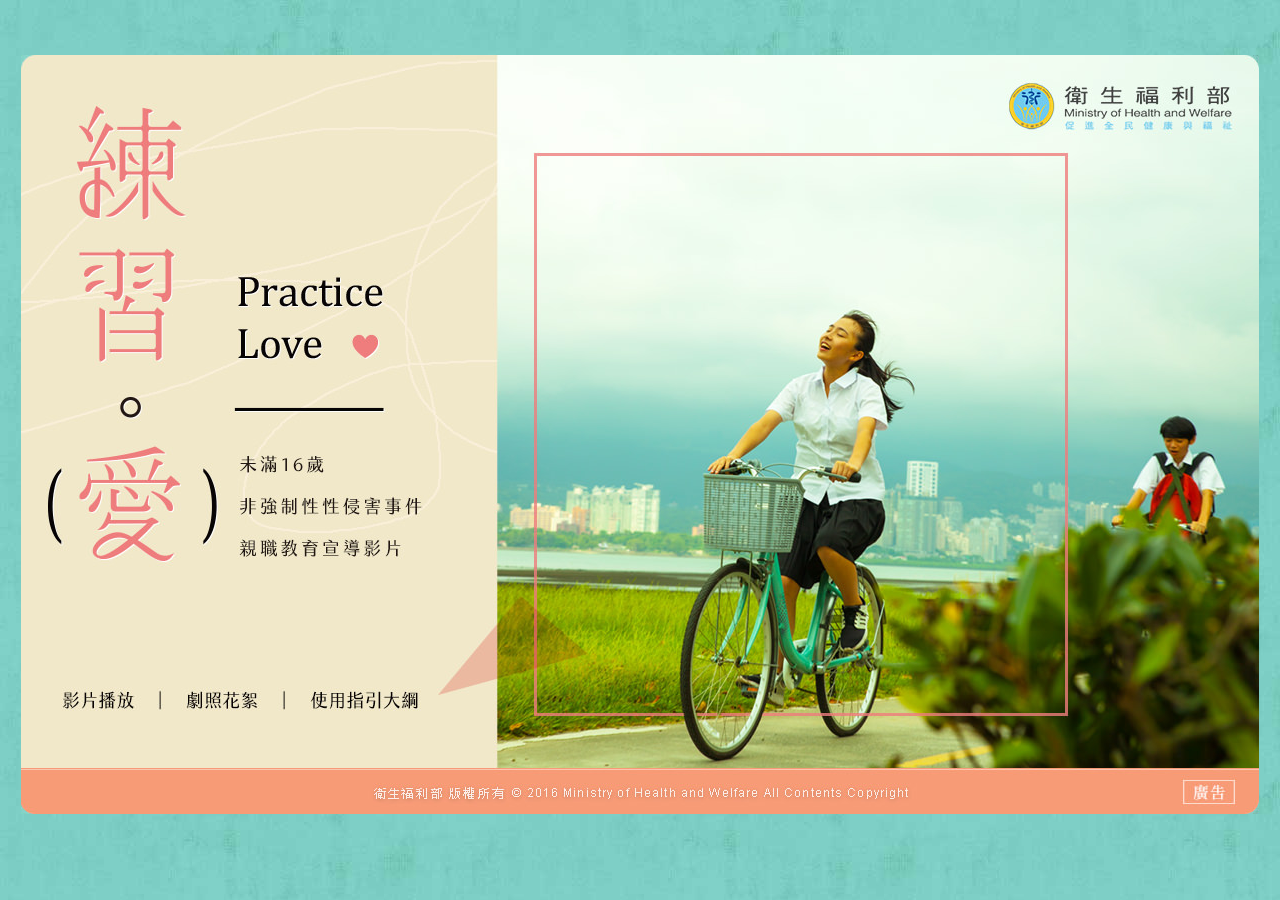
<file: layout/index.html>
<!doctype html>
<html>
<head>
<meta charset="utf-8">
<!--<meta name="viewport" content="width=device-width, initial-scale=1.0, maximum-scale=1.0, user-scalable=no">-->
<meta name="Author" content="xuedesign" />
<link rel="shortcut icon"  href="images/favicon.ico"/>
<link rel="icon" href="images/favicon.ico"/>
<title>【設計提案】練習‧愛 / 衛福部親職教育宣導影片</title>
<link href="http://www.xuedesign.tw/css/reset.css" rel="stylesheet">
<style>
    body{
        background: url(images/bg_site.jpg)}
    #wrap{
        display: block;
        width: 1238px;
        height: 759px;
        margin: 55px auto 0 auto ;
        /*background: url(images/pic_index.jpg) no-repeat*/}
</style>
<!--[if lt IE 9]>
    <script src="http://html5shiv.googlecode.com/svn/trunk/html5.js"></script>
<![endif]-->
<!--[if IE 7]>
	<script src="http://letskillie6.googlecode.com/svn/trunk/2/zh_TW.js"></script>
<![endif]-->
</head>


<body>
    <div id="wrap"><img src="images/pic_index.jpg" alt="*" width="1238" height="759" usemap="#Map">
      <map name="Map">
        <area shape="rect" coords="33,622,121,666" href="playfilm-index.html">
        <area shape="rect" coords="155,623,249,667" href="photo.html">
        <area shape="rect" coords="278,622,404,671" href="content.html">
      </map>
    </div>

<!--Created by
  
   ##############               ###############   
    ##############             ###############    
    ##############             ##############     
     ##############           ##############      
      ##############          #############       
       #############         ##############       
        #############       ##############        
        ##############      #############         
         ###############################          
         ###############################          
        #################################         
        ##############     ##############         
       ##############       ##############        
       ##############        ##############       
      ##############         #######           
     ###############          ##############      
     ##############           ###############     
    ######      
    ##############              ##############    
   ##############               ##############
          
        【 開始設計工作室 xuedesign studio 】
                www.xuedesign.tw
-->         
</body>
</html>
</file>
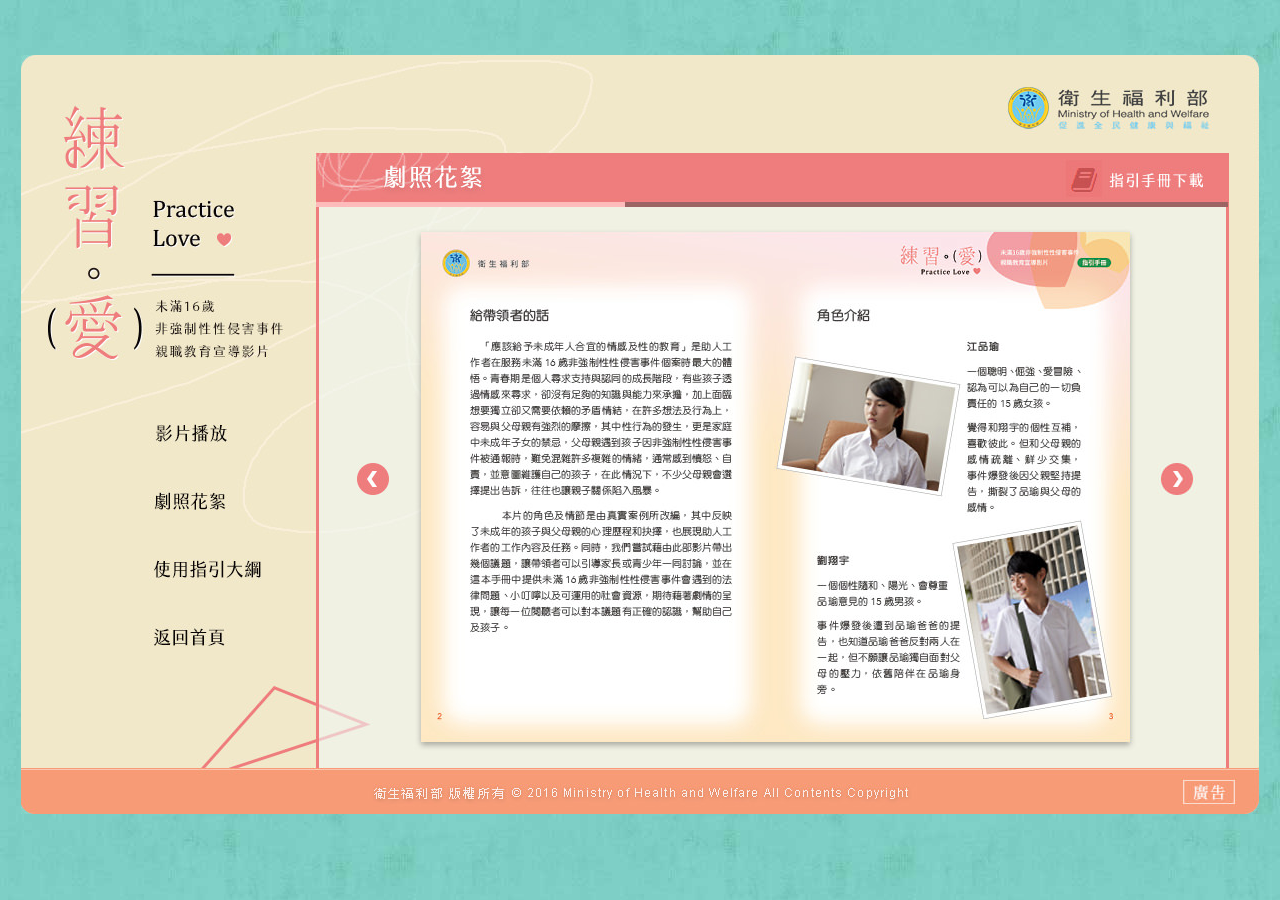
<file: layout/content.html>
<!doctype html>
<html>
<head>
<meta charset="utf-8">
<!--<meta name="viewport" content="width=device-width, initial-scale=1.0, maximum-scale=1.0, user-scalable=no">-->
<meta name="Author" content="xuedesign" />
<link rel="shortcut icon"  href="images/favicon.ico"/>
<link rel="icon" href="images/favicon.ico"/>
<title>【設計提案】練習‧愛 / 衛福部親職教育宣導影片</title>
<link href="http://www.xuedesign.tw/css/reset.css" rel="stylesheet">
<style>
    body{
        background: url(images/bg_site.jpg)}
    #wrap{
        display: block;
        width: 1238px;
        height: 759px;
        margin: 55px auto 0 auto ;
        background: url(images/pic_content.jpg) no-repeat}
</style>
<!--[if lt IE 9]>
    <script src="http://html5shiv.googlecode.com/svn/trunk/html5.js"></script>
<![endif]-->
<!--[if IE 7]>
	<script src="http://letskillie6.googlecode.com/svn/trunk/2/zh_TW.js"></script>
<![endif]-->
</head>


<body>
    <a href="index.html"><div id="wrap"></div></a>

<!--Created by
  
   ##############               ###############   
    ##############             ###############    
    ##############             ##############     
     ##############           ##############      
      ##############          #############       
       #############         ##############       
        #############       ##############        
        ##############      #############         
         ###############################          
         ###############################          
        #################################         
        ##############     ##############         
       ##############       ##############        
       ##############        ##############       
      ##############         #######           
     ###############          ##############      
     ##############           ###############     
    ######      
    ##############              ##############    
   ##############               ##############
          
        【 開始設計工作室 xuedesign studio 】
                www.xuedesign.tw
-->         
</body>
</html>
</file>
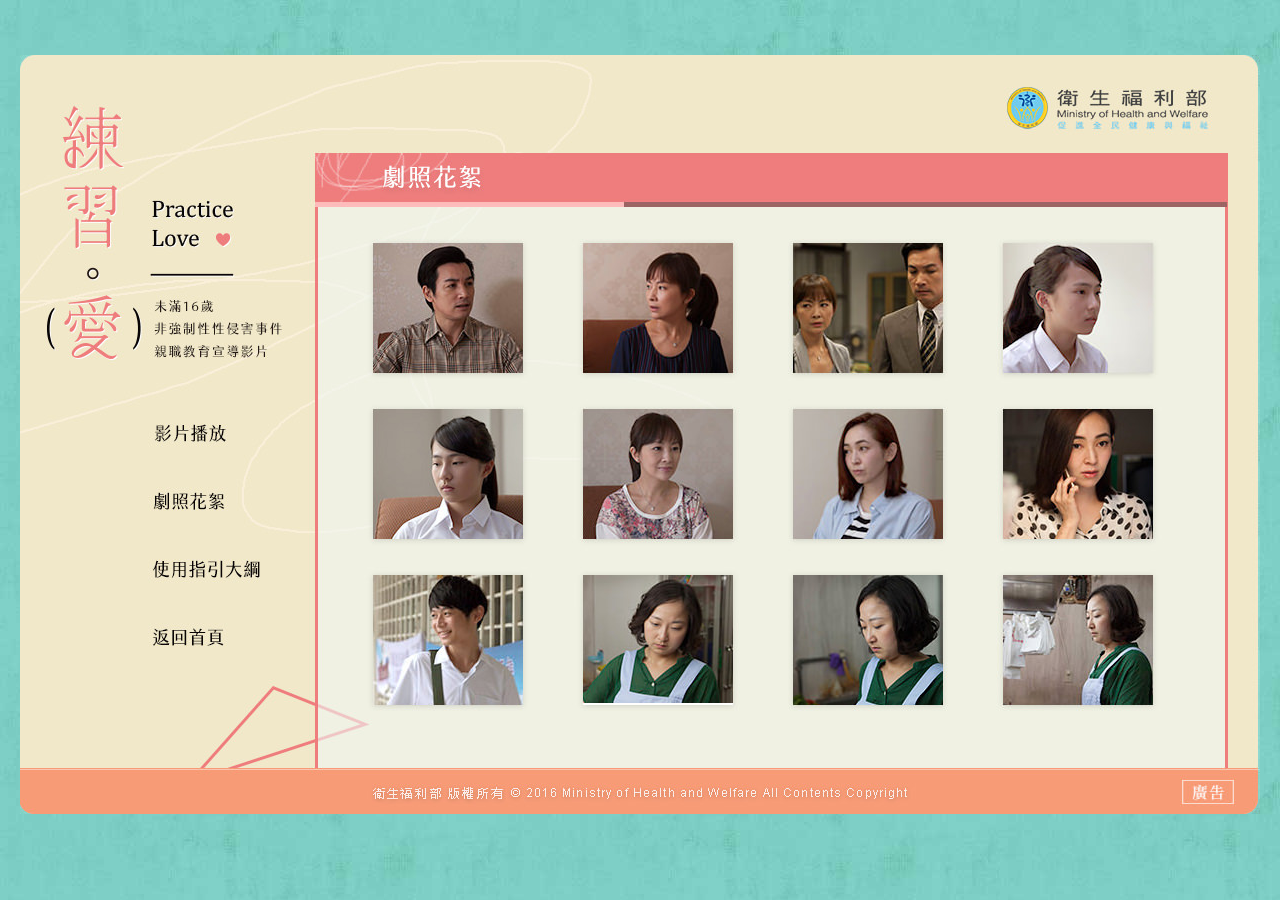
<file: layout/photo.html>
<!doctype html>
<html>
<head>
<meta charset="utf-8">
<!--<meta name="viewport" content="width=device-width, initial-scale=1.0, maximum-scale=1.0, user-scalable=no">-->
<meta name="Author" content="xuedesign" />
<link rel="shortcut icon"  href="images/favicon.ico"/>
<link rel="icon" href="images/favicon.ico"/>
<title>【設計提案】練習‧愛 / 衛福部親職教育宣導影片</title>
<link href="http://www.xuedesign.tw/css/reset.css" rel="stylesheet">
<style>
    body{
        background: url(images/bg_site.jpg)}
    #wrap{
        display: block;
        width: 1240px;
        height: 759px;
        margin: 55px auto 0 auto ;
        /*background: url(images/pic_content.jpg) no-repeat*/}
</style>
<!--[if lt IE 9]>
    <script src="http://html5shiv.googlecode.com/svn/trunk/html5.js"></script>
<![endif]-->
<!--[if IE 7]>
	<script src="http://letskillie6.googlecode.com/svn/trunk/2/zh_TW.js"></script>
<![endif]-->
</head>


<body>
    <div id="wrap"><img src="images/pic_photolist.jpg" alt="*" width="1240" height="759" usemap="#Map">
      <map name="Map">
        <area shape="rect" coords="121,357,230,399" href="playfilm.html">
        <area shape="rect" coords="119,429,229,469" href="photo.html">
        <area shape="rect" coords="116,488,257,541" href="content.html">
        <area shape="rect" coords="118,559,257,603" href="index.html">
        <area shape="rect" coords="339,176,1150,669" href="showphoto.html">
      </map>
    </div>

<!--Created by
  
   ##############               ###############   
    ##############             ###############    
    ##############             ##############     
     ##############           ##############      
      ##############          #############       
       #############         ##############       
        #############       ##############        
        ##############      #############         
         ###############################          
         ###############################          
        #################################         
        ##############     ##############         
       ##############       ##############        
       ##############        ##############       
      ##############         #######           
     ###############          ##############      
     ##############           ###############     
    ######      
    ##############              ##############    
   ##############               ##############
          
        【 開始設計工作室 xuedesign studio 】
                www.xuedesign.tw
-->         
</body>
</html>
</file>
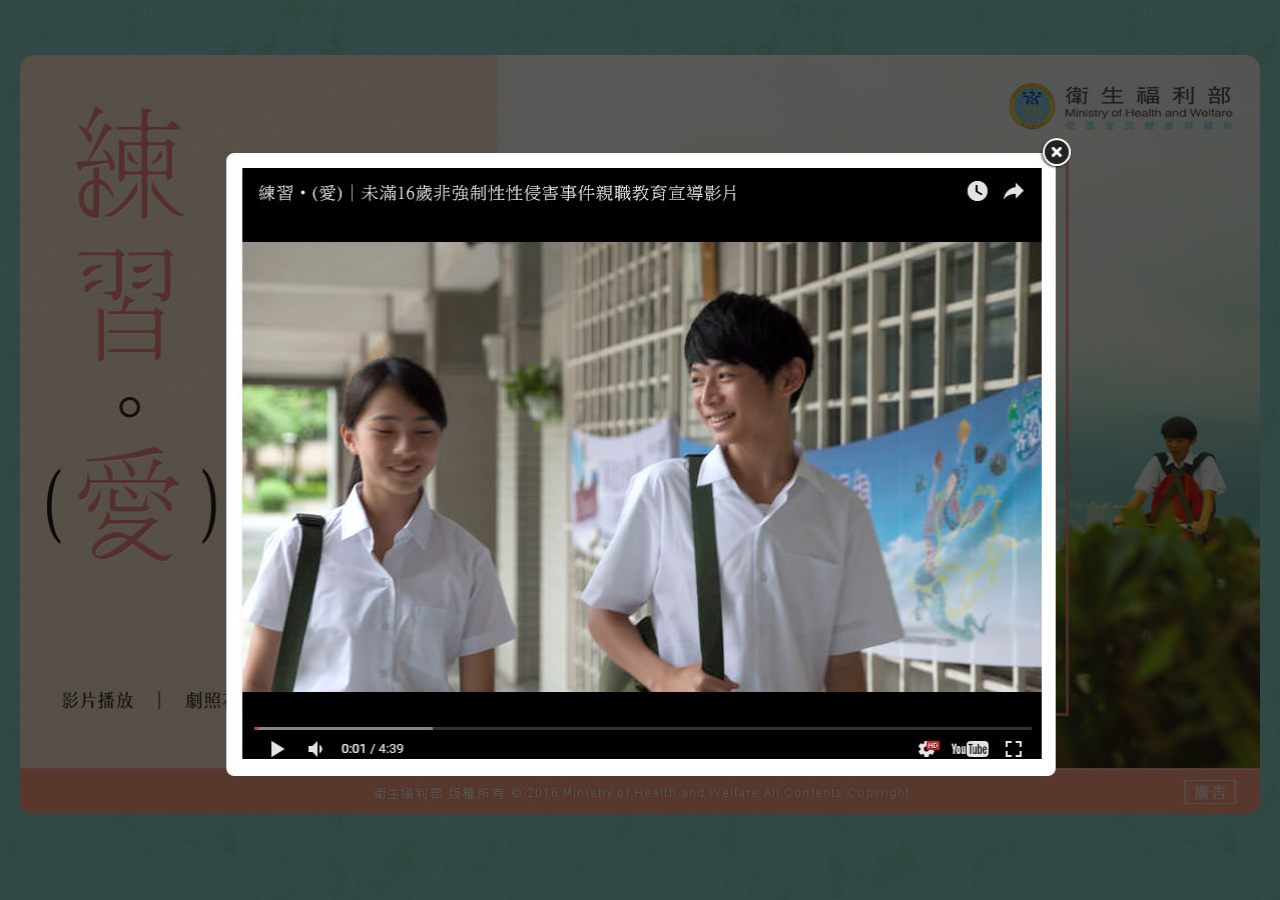
<file: layout/playfilm-index.html>
<!doctype html>
<html>
<head>
<meta charset="utf-8">
<!--<meta name="viewport" content="width=device-width, initial-scale=1.0, maximum-scale=1.0, user-scalable=no">-->
<meta name="Author" content="xuedesign" />
<link rel="shortcut icon"  href="images/favicon.ico"/>
<link rel="icon" href="images/favicon.ico"/>
<title>【設計提案】練習‧愛 / 衛福部親職教育宣導影片</title>
<link href="http://www.xuedesign.tw/css/reset.css" rel="stylesheet">
<style>
    body{
        background: url(images/bg_site-dark.jpg)}
    #wrap{
        display: block;
        width: 1240px;
        height: 759px;
        margin: 55px auto 0 auto ;
        /*background: url(images/pic_content.jpg) no-repeat*/}
</style>
<!--[if lt IE 9]>
    <script src="http://html5shiv.googlecode.com/svn/trunk/html5.js"></script>
<![endif]-->
<!--[if IE 7]>
	<script src="http://letskillie6.googlecode.com/svn/trunk/2/zh_TW.js"></script>
<![endif]-->
</head>


<body>
    <div id="wrap"><img src="images/pic_playfilm-index.jpg" alt="*" width="1240" height="759" usemap="#Map">
      <map name="Map">
        <area shape="rect" coords="996,78,1081,119" href="#" onclick="history.back();">
      </map>
    </div>

<!--Created by
  
   ##############               ###############   
    ##############             ###############    
    ##############             ##############     
     ##############           ##############      
      ##############          #############       
       #############         ##############       
        #############       ##############        
        ##############      #############         
         ###############################          
         ###############################          
        #################################         
        ##############     ##############         
       ##############       ##############        
       ##############        ##############       
      ##############         #######           
     ###############          ##############      
     ##############           ###############     
    ######      
    ##############              ##############    
   ##############               ##############
          
        【 開始設計工作室 xuedesign studio 】
                www.xuedesign.tw
-->         
</body>
</html>
</file>
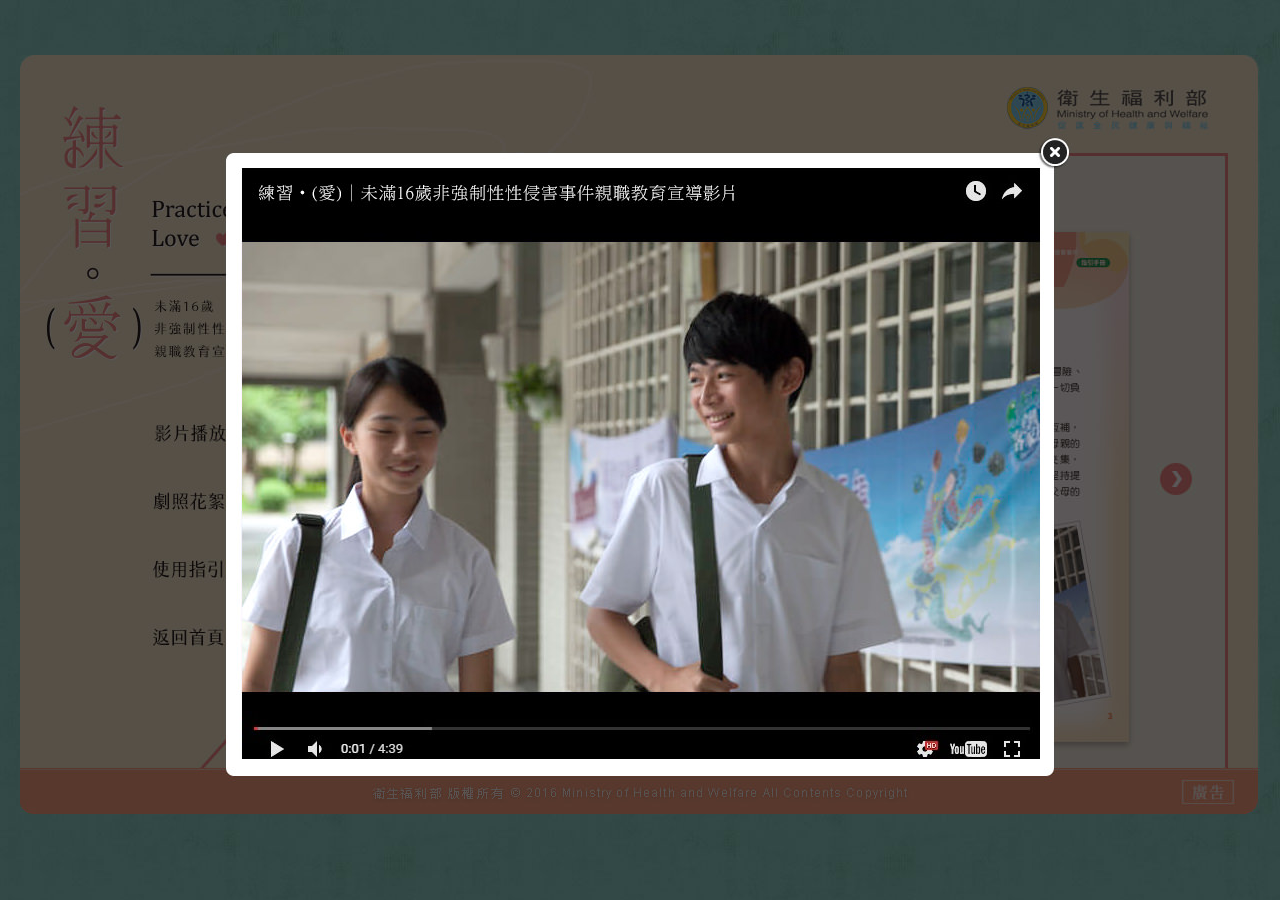
<file: layout/playfilm.html>
<!doctype html>
<html>
<head>
<meta charset="utf-8">
<!--<meta name="viewport" content="width=device-width, initial-scale=1.0, maximum-scale=1.0, user-scalable=no">-->
<meta name="Author" content="xuedesign" />
<link rel="shortcut icon"  href="images/favicon.ico"/>
<link rel="icon" href="images/favicon.ico"/>
<title>【設計提案】練習‧愛 / 衛福部親職教育宣導影片</title>
<link href="http://www.xuedesign.tw/css/reset.css" rel="stylesheet">
<style>
    body{
        background: url(images/bg_site-dark.jpg)}
    #wrap{
        display: block;
        width: 1240px;
        height: 759px;
        margin: 55px auto 0 auto ;
        /*background: url(images/pic_content.jpg) no-repeat*/}
</style>
<!--[if lt IE 9]>
    <script src="http://html5shiv.googlecode.com/svn/trunk/html5.js"></script>
<![endif]-->
<!--[if IE 7]>
	<script src="http://letskillie6.googlecode.com/svn/trunk/2/zh_TW.js"></script>
<![endif]-->
</head>


<body>
    <div id="wrap"><img src="images/pic_playfilm.jpg" alt="*" width="1240" height="759" usemap="#Map">
      <map name="Map">
        <area shape="rect" coords="996,78,1081,119" href="#" onclick="history.back();">
      </map>
    </div>

<!--Created by
  
   ##############               ###############   
    ##############             ###############    
    ##############             ##############     
     ##############           ##############      
      ##############          #############       
       #############         ##############       
        #############       ##############        
        ##############      #############         
         ###############################          
         ###############################          
        #################################         
        ##############     ##############         
       ##############       ##############        
       ##############        ##############       
      ##############         #######           
     ###############          ##############      
     ##############           ###############     
    ######      
    ##############              ##############    
   ##############               ##############
          
        【 開始設計工作室 xuedesign studio 】
                www.xuedesign.tw
-->         
</body>
</html>
</file>
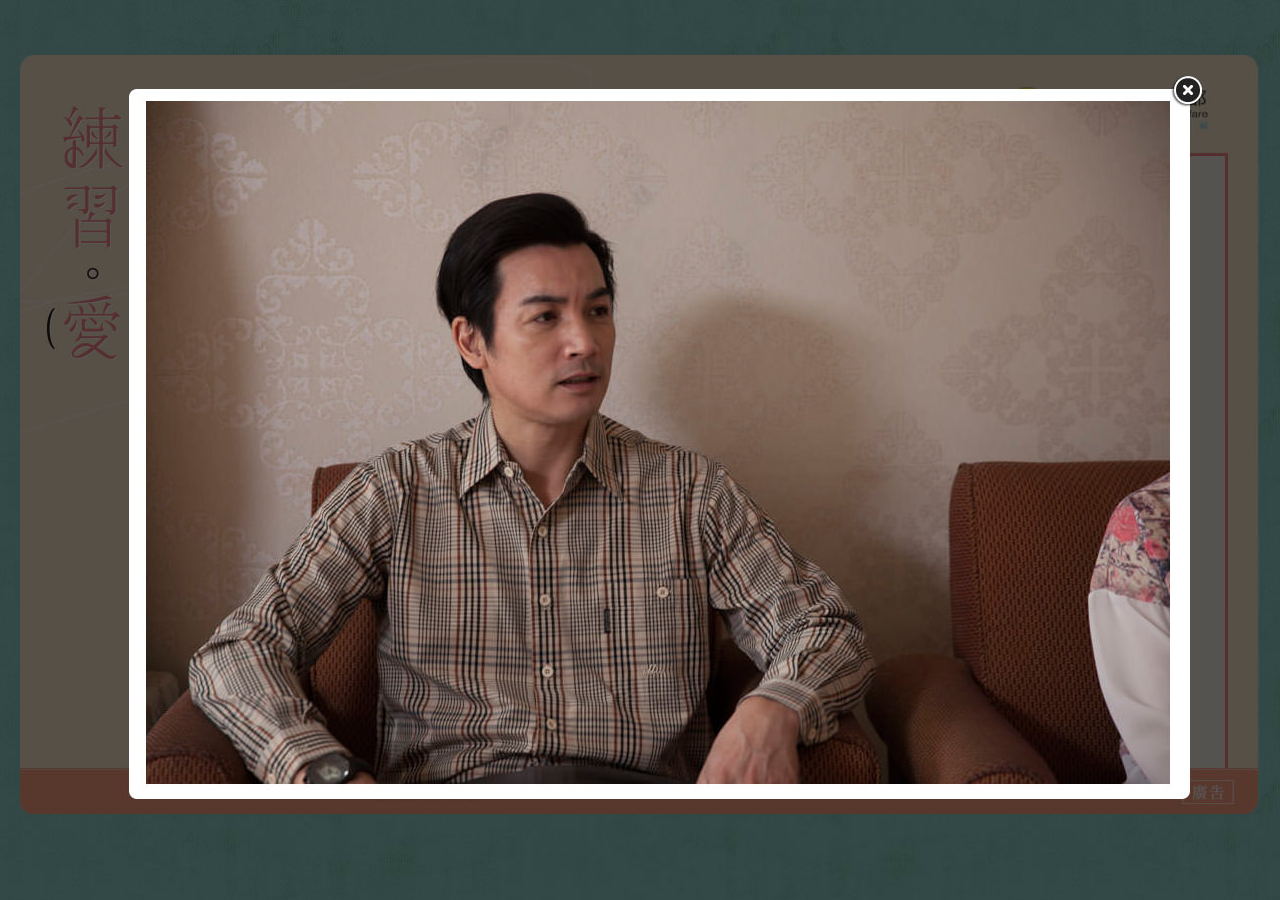
<file: layout/showphoto.html>
<!doctype html>
<html>
<head>
<meta charset="utf-8">
<!--<meta name="viewport" content="width=device-width, initial-scale=1.0, maximum-scale=1.0, user-scalable=no">-->
<meta name="Author" content="xuedesign" />
<link rel="shortcut icon"  href="images/favicon.ico"/>
<link rel="icon" href="images/favicon.ico"/>
<title>【設計提案】練習‧愛 / 衛福部親職教育宣導影片</title>
<link href="http://www.xuedesign.tw/css/reset.css" rel="stylesheet">
<style>
    body{
        background: url(images/bg_site-dark.jpg)}
    #wrap{
        display: block;
        width: 1240px;
        height: 759px;
        margin: 55px auto 0 auto ;
        /*background: url(images/pic_content.jpg) no-repeat*/}
</style>
<!--[if lt IE 9]>
    <script src="http://html5shiv.googlecode.com/svn/trunk/html5.js"></script>
<![endif]-->
<!--[if IE 7]>
	<script src="http://letskillie6.googlecode.com/svn/trunk/2/zh_TW.js"></script>
<![endif]-->
</head>


<body>
    <div id="wrap"><img src="images/pic_showphoto.jpg" alt="*" width="1240" height="759" usemap="#Map">
      <map name="Map">
        <area shape="rect" coords="1127,15,1212,56" href="photo.html">
      </map>
    </div>

<!--Created by
  
   ##############               ###############   
    ##############             ###############    
    ##############             ##############     
     ##############           ##############      
      ##############          #############       
       #############         ##############       
        #############       ##############        
        ##############      #############         
         ###############################          
         ###############################          
        #################################         
        ##############     ##############         
       ##############       ##############        
       ##############        ##############       
      ##############         #######           
     ###############          ##############      
     ##############           ###############     
    ######      
    ##############              ##############    
   ##############               ##############
          
        【 開始設計工作室 xuedesign studio 】
                www.xuedesign.tw
-->         
</body>
</html>
</file>
